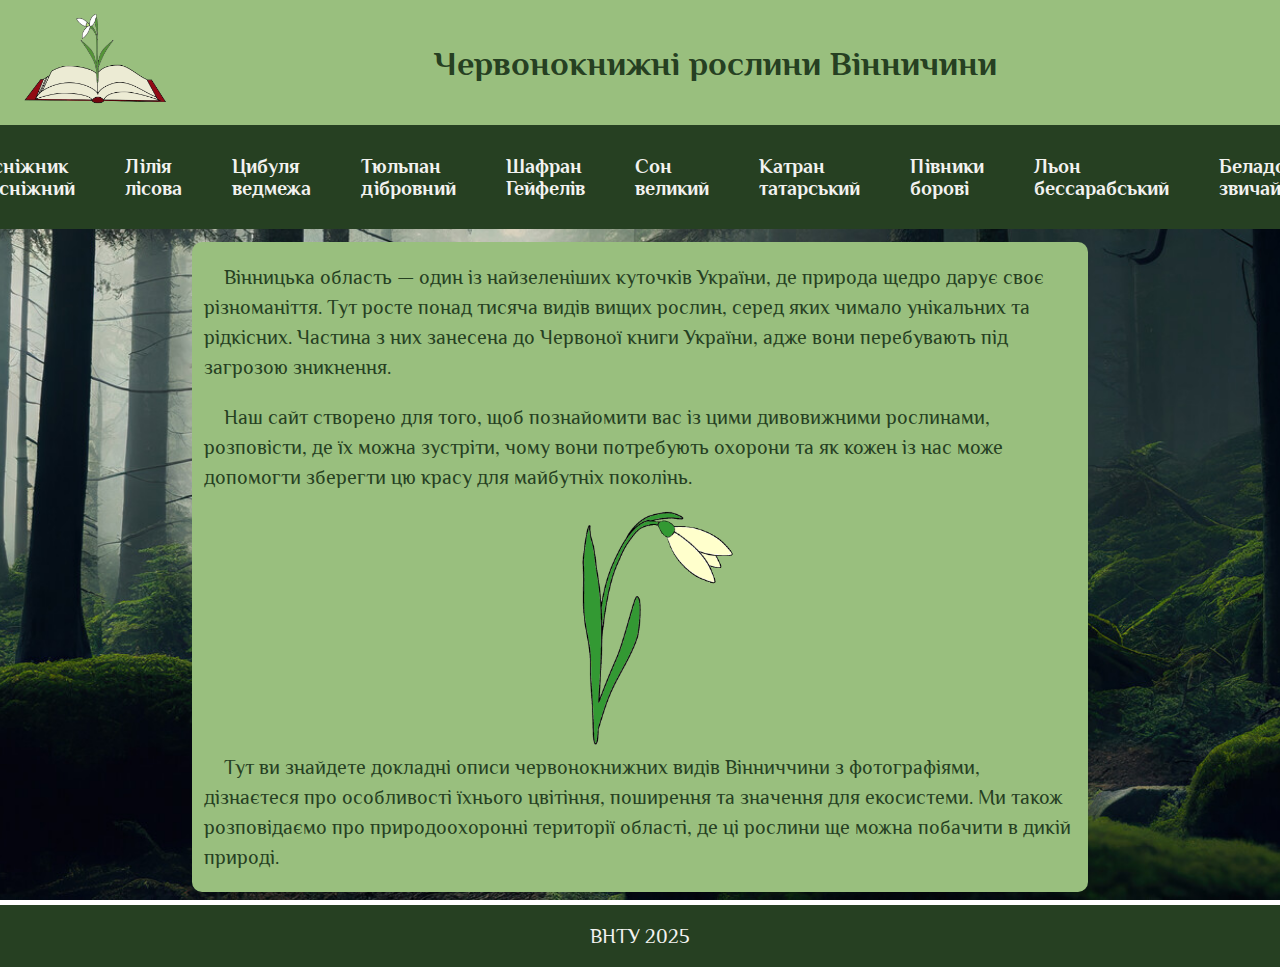
<file: index.html>
<!DOCTYPE html>
<html>
    <head>
        <title>Червонокнижні рослини Вінничини</title>
        <link rel="stylesheet" href="style.css">
        <link rel="icon" type="image/png" href="лого.png">
        <meta name="viewport" content="width=device-width, initial-scale=1">
        <link rel="preconnect" href="https://fonts.googleapis.com">
<link rel="preconnect" href="https://fonts.gstatic.com" crossorigin>
<link href="https://fonts.googleapis.com/css2?family=Philosopher:ital,wght@0,400;0,700;1,400;1,700&display=swap" rel="stylesheet">
    </head>
    <body>
        <header>
            <div class="up">
                <a href="index.html"><img src="лого.png" alt="logo"></a>
                <h1>Червонокнижні рослини Вінничини</h1>
            
            </div>
            <nav>
            <ul>
        <li><a href="galanthus.html">Підсніжник білосніжний</a></li>
        <li><a href="lily.html">Лілія лісова</a></li>
        <li><a href="allium.html">Цибуля ведмежа</a></li>
        <li><a href="tulip.html">Тюльпан дібровний</a></li>
        <li><a href="crocus.html">Шафран Гейфелів</a></li>
        <li><a href="pulsatilla.html">Сон великий</a></li>
        <li><a href="katran.html" >Катран татарський</a></li>
        <li><a href="iris.html">Півники борові</a></li>
        <li><a href="linum.html">Льон бессарабський</a></li>
        <li><a href="belladonna.html">Беладонна звичайна</a></li>
            </ul>
            </nav>
        </header>
        <main>
            <div class="text">
            <p>Вінницька область — один із найзеленіших куточків України, де природа щедро дарує своє різноманіття. Тут росте понад тисяча видів вищих рослин, серед яких чимало унікальних та рідкісних. Частина з них занесена до Червоної книги України, адже вони перебувають під загрозою зникнення.</p>
            <p>Наш сайт створено для того, щоб познайомити вас із цими дивовижними рослинами, розповісти, де їх можна зустріти, чому вони потребують охорони та як кожен із нас може допомогти зберегти цю красу для майбутніх поколінь.</p>
        </div>
        <div class="animation">
            <img src="анімація.gif" alt="Анімація підсніжника" width="300">
        </div>
        <div class="text">
            <p>Тут ви знайдете докладні описи червонокнижних видів Вінниччини з фотографіями, дізнаєтеся про особливості їхнього цвітіння, поширення та значення для екосистеми. Ми також розповідаємо про природоохоронні території області, де ці рослини ще можна побачити в дикій природі.</p>
        </div>
        </main>
        <footer>ВНТУ 2025</footer>
    </body>
</html>
</file>
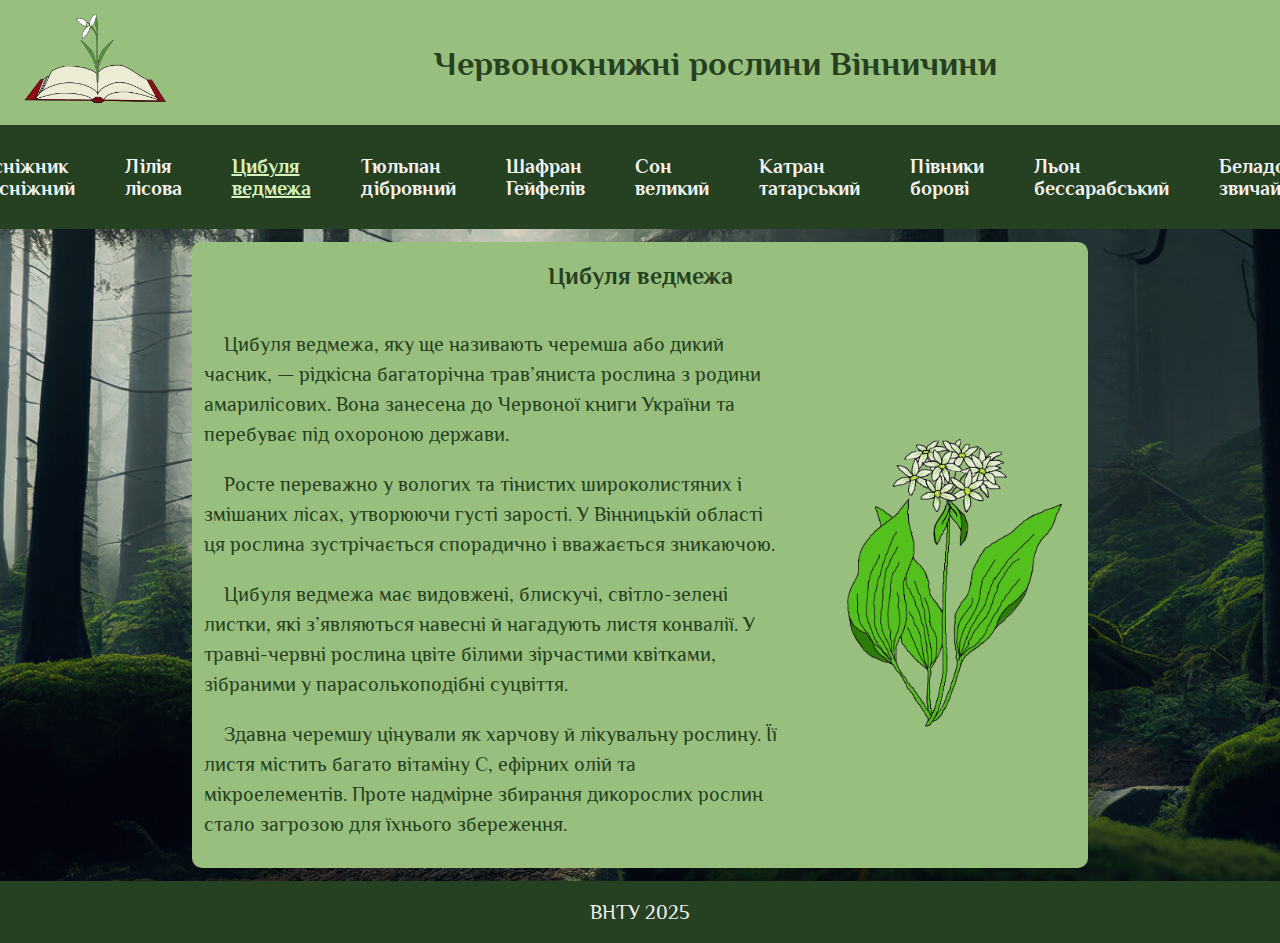
<file: allium.html>
<!DOCTYPE html>
<html>
    <head>
        <title>Червонокнижні рослини Вінничини</title>
        <link rel="stylesheet" href="style.css">
        <link rel="icon" type="image/png" href="лого.png">
        <meta name="viewport" content="width=device-width, initial-scale=1">
        <link rel="preconnect" href="https://fonts.googleapis.com">
<link rel="preconnect" href="https://fonts.gstatic.com" crossorigin>
<link href="https://fonts.googleapis.com/css2?family=Philosopher:ital,wght@0,400;0,700;1,400;1,700&display=swap" rel="stylesheet">
    </head>
    <body>
        <header>
            <div class="up">
                <a href="index.html"><img src="лого.png" alt="logo"></a>
            <h1>Червонокнижні рослини Вінничини</h1>
            </div>
            <nav>
            <ul>
        <li><a href="galanthus.html">Підсніжник білосніжний</a></li>
        <li><a href="lily.html">Лілія лісова</a></li>
        <li><a href="allium.html" class="active">Цибуля ведмежа</a></li>
        <li><a href="tulip.html">Тюльпан дібровний</a></li>
        <li><a href="crocus.html">Шафран Гейфелів</a></li>
        <li><a href="pulsatilla.html">Сон великий</a></li>
        <li><a href="katran.html" >Катран татарський</a></li>
        <li><a href="iris.html">Півники борові</a></li>
        <li><a href="linum.html">Льон бессарабський</a></li>
        <li><a href="belladonna.html">Беладонна звичайна</a></li>
            </ul>
            </nav>
        </header>
        <main>
<h2>Цибуля ведмежа</h2>
        <div class="main">
        <div class="text">
            <p>Цибуля ведмежа, яку ще називають черемша або дикий часник, — рідкісна багаторічна трав’яниста рослина з родини амарилісових. Вона занесена до Червоної книги України та перебуває під охороною держави.</p>
            <p>Росте переважно у вологих та тінистих широколистяних і змішаних лісах, утворюючи густі зарості. У Вінницькій області ця рослина зустрічається спорадично і вважається зникаючою.</p>
            <p>Цибуля ведмежа має видовжені, блискучі, світло-зелені листки, які з’являються навесні й нагадують листя конвалії. У травні-червні рослина цвіте білими зірчастими квітками, зібраними у парасолькоподібні суцвіття.</p>
            <p>Здавна черемшу цінували як харчову й лікувальну рослину. Її листя містить багато вітаміну С, ефірних олій та мікроелементів. Проте надмірне збирання дикорослих рослин стало загрозою для їхнього збереження.</p>
        </div>
        <div class="image">
            <img src="цибуля ведмежа.png" alt="Цибуля ведмежа">
        </div>
        </div>
        </main>
        <footer>ВНТУ 2025</footer>
    </body>
</html>
</file>
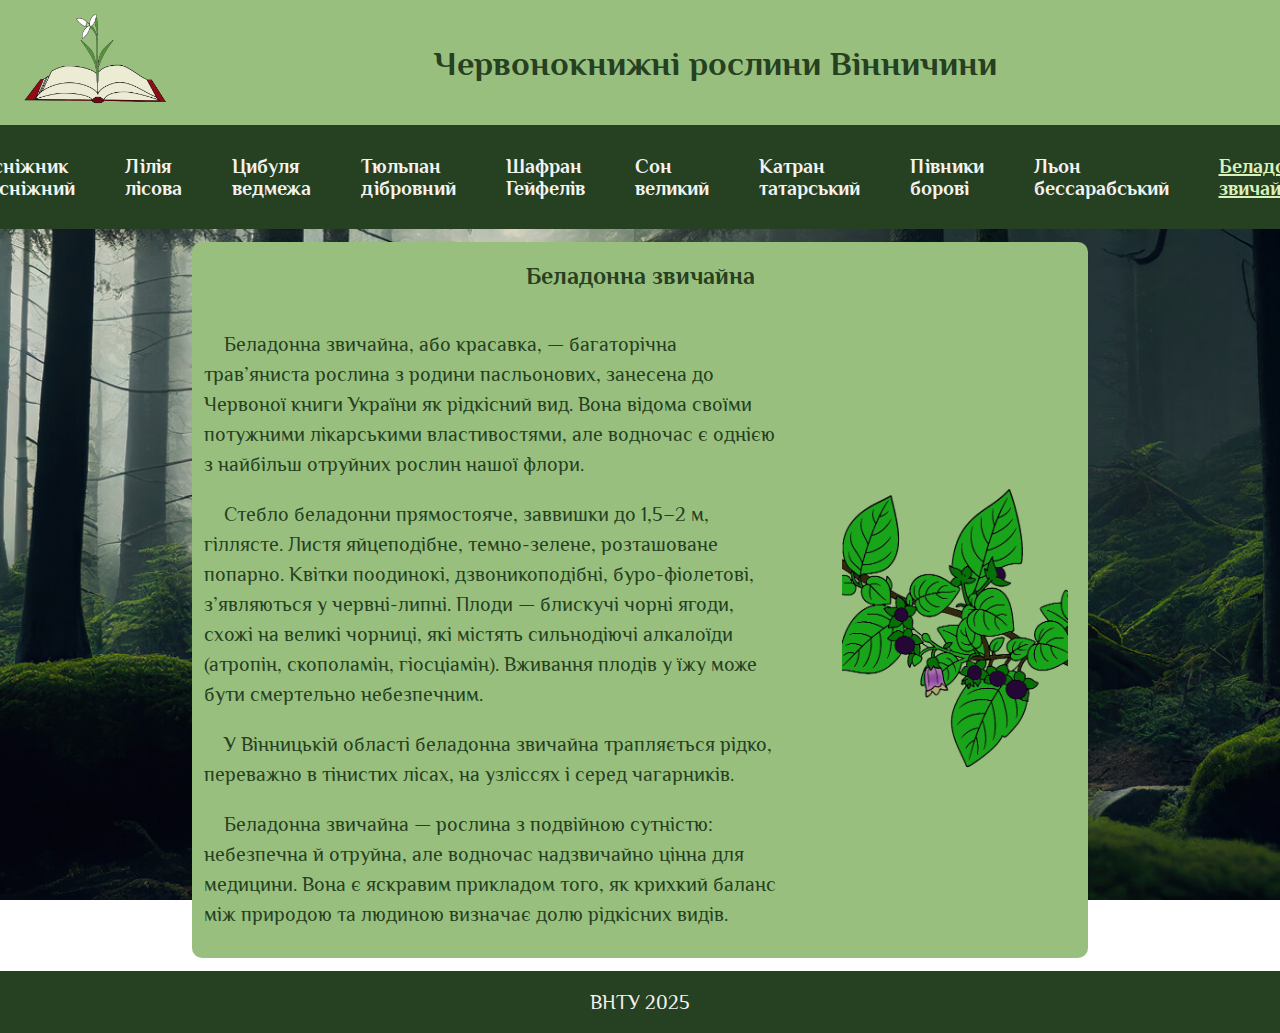
<file: belladonna.html>
<!DOCTYPE html>
<html>
    <head>
        <title>Червонокнижні рослини Вінничини</title>
        <link rel="stylesheet" href="style.css">
        <link rel="icon" type="image/png" href="лого.png">
        <meta name="viewport" content="width=device-width, initial-scale=1">
        <link rel="preconnect" href="https://fonts.googleapis.com">
<link rel="preconnect" href="https://fonts.gstatic.com" crossorigin>
<link href="https://fonts.googleapis.com/css2?family=Philosopher:ital,wght@0,400;0,700;1,400;1,700&display=swap" rel="stylesheet">
    </head>
    <body>
        <header>
            <div class="up">
                <a href="index.html"><img src="лого.png" alt="logo"></a>
            <h1>Червонокнижні рослини Вінничини</h1>
            </div>
            <nav>
            <ul>
        <li><a href="galanthus.html">Підсніжник білосніжний</a></li>
        <li><a href="lily.html">Лілія лісова</a></li>
        <li><a href="allium.html">Цибуля ведмежа</a></li>
        <li><a href="tulip.html">Тюльпан дібровний</a></li>
        <li><a href="crocus.html">Шафран Гейфелів</a></li>
        <li><a href="pulsatilla.html">Сон великий</a></li>
        <li><a href="katran.html" >Катран татарський</a></li>
        <li><a href="iris.html">Півники борові</a></li>
        <li><a href="linum.html">Льон бессарабський</a></li>
        <li><a href="belladonna.html" class="active">Беладонна звичайна</a></li>
            </ul>
            </nav>
        </header>
        <main>
<h2>Беладонна звичайна</h2>
        <div class="main">
        <div class="text">
            <p>Беладонна звичайна, або красавка, — багаторічна трав’яниста рослина з родини пасльонових, занесена до Червоної книги України як рідкісний вид. Вона відома своїми потужними лікарськими властивостями, але водночас є однією з найбільш отруйних рослин нашої флори.</p>
            <p>Стебло беладонни прямостояче, заввишки до 1,5–2 м, гіллясте. Листя яйцеподібне, темно-зелене, розташоване попарно. Квітки поодинокі, дзвоникоподібні, буро-фіолетові, з’являються у червні-липні. Плоди — блискучі чорні ягоди, схожі на великі чорниці, які містять сильнодіючі алкалоїди (атропін, скополамін, гіосціамін). Вживання плодів у їжу може бути смертельно небезпечним.</p>
            <p>У Вінницькій області беладонна звичайна трапляється рідко, переважно в тінистих лісах, на узліссях і серед чагарників.</p>
            <p>Беладонна звичайна — рослина з подвійною сутністю: небезпечна й отруйна, але водночас надзвичайно цінна для медицини. Вона є яскравим прикладом того, як крихкий баланс між природою та людиною визначає долю рідкісних видів.</p>
        </div>
        <div class="image">
            <img src="беладонна звичайна.png" alt="Беладонна звичайна">
        </div>
        </div>
        </main>
        <footer>ВНТУ 2025</footer>
    </body>
</html>
</file>
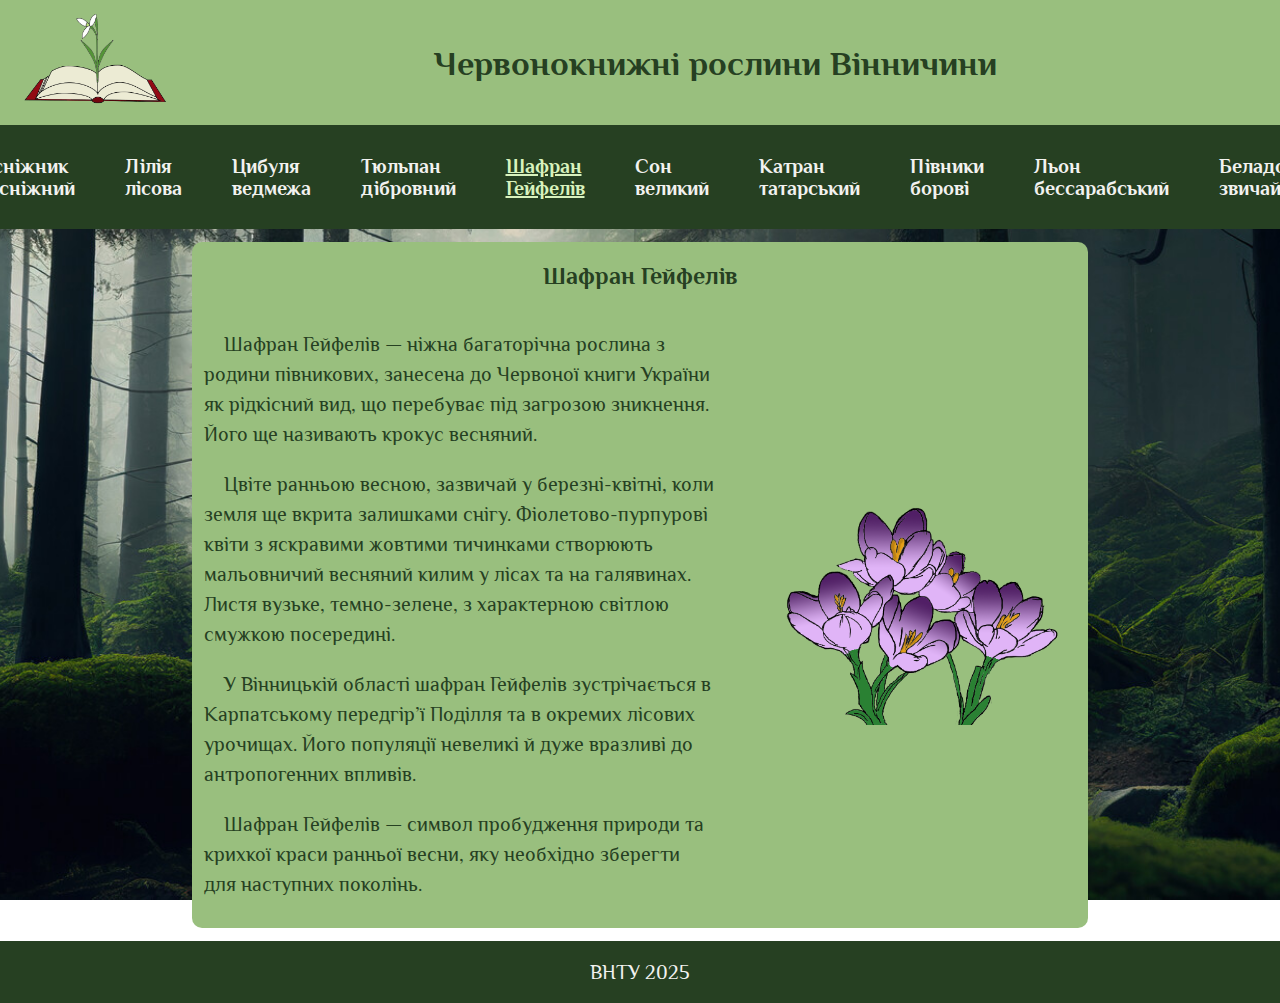
<file: crocus.html>
<!DOCTYPE html>
<html>
    <head>
        <title>Червонокнижні рослини Вінничини</title>
        <link rel="stylesheet" href="style.css">
        <link rel="icon" type="image/png" href="лого.png">
        <meta name="viewport" content="width=device-width, initial-scale=1">
        <link rel="preconnect" href="https://fonts.googleapis.com">
<link rel="preconnect" href="https://fonts.gstatic.com" crossorigin>
<link href="https://fonts.googleapis.com/css2?family=Philosopher:ital,wght@0,400;0,700;1,400;1,700&display=swap" rel="stylesheet">

    </head>
    <body>
        <header>
            <div class="up">
                <a href="index.html"><img src="лого.png" alt="logo"></a>
            <h1>Червонокнижні рослини Вінничини</h1>
            </div>
            <nav>
            <ul>
        <li><a href="galanthus.html">Підсніжник білосніжний</a></li>
        <li><a href="lily.html">Лілія лісова</a></li>
        <li><a href="allium.html">Цибуля ведмежа</a></li>
        <li><a href="tulip.html">Тюльпан дібровний</a></li>
        <li><a href="crocus.html" class="active">Шафран Гейфелів</a></li>
        <li><a href="pulsatilla.html">Сон великий</a></li>
        <li><a href="katran.html" >Катран татарський</a></li>
        <li><a href="iris.html">Півники борові</a></li>
        <li><a href="linum.html">Льон бессарабський</a></li>
        <li><a href="belladonna.html">Беладонна звичайна</a></li>
            </ul>
            </nav>
        </header>
        <main>
<h2>Шафран Гейфелів</h2>
        <div class="main">
        <div class="text">
            <p>Шафран Гейфелів — ніжна багаторічна рослина з родини півникових, занесена до Червоної книги України як рідкісний вид, що перебуває під загрозою зникнення. Його ще називають крокус весняний.</p>
            <p>Цвіте ранньою весною, зазвичай у березні-квітні, коли земля ще вкрита залишками снігу. Фіолетово-пурпурові квіти з яскравими жовтими тичинками створюють мальовничий весняний килим у лісах та на галявинах. Листя вузьке, темно-зелене, з характерною світлою смужкою посередині.</p>
            <p>У Вінницькій області шафран Гейфелів зустрічається в Карпатському передгір’ї Поділля та в окремих лісових урочищах. Його популяції невеликі й дуже вразливі до антропогенних впливів.</p>
            <p>Шафран Гейфелів — символ пробудження природи та крихкої краси ранньої весни, яку необхідно зберегти для наступних поколінь.</p>
        </div>
        <div class="image">
            <img src="шафран гейфелів.png" alt="Шафран Гейфелів">
        </div>
        </div>
        </main>
        <footer>ВНТУ 2025</footer>
    </body>
</html>
</file>
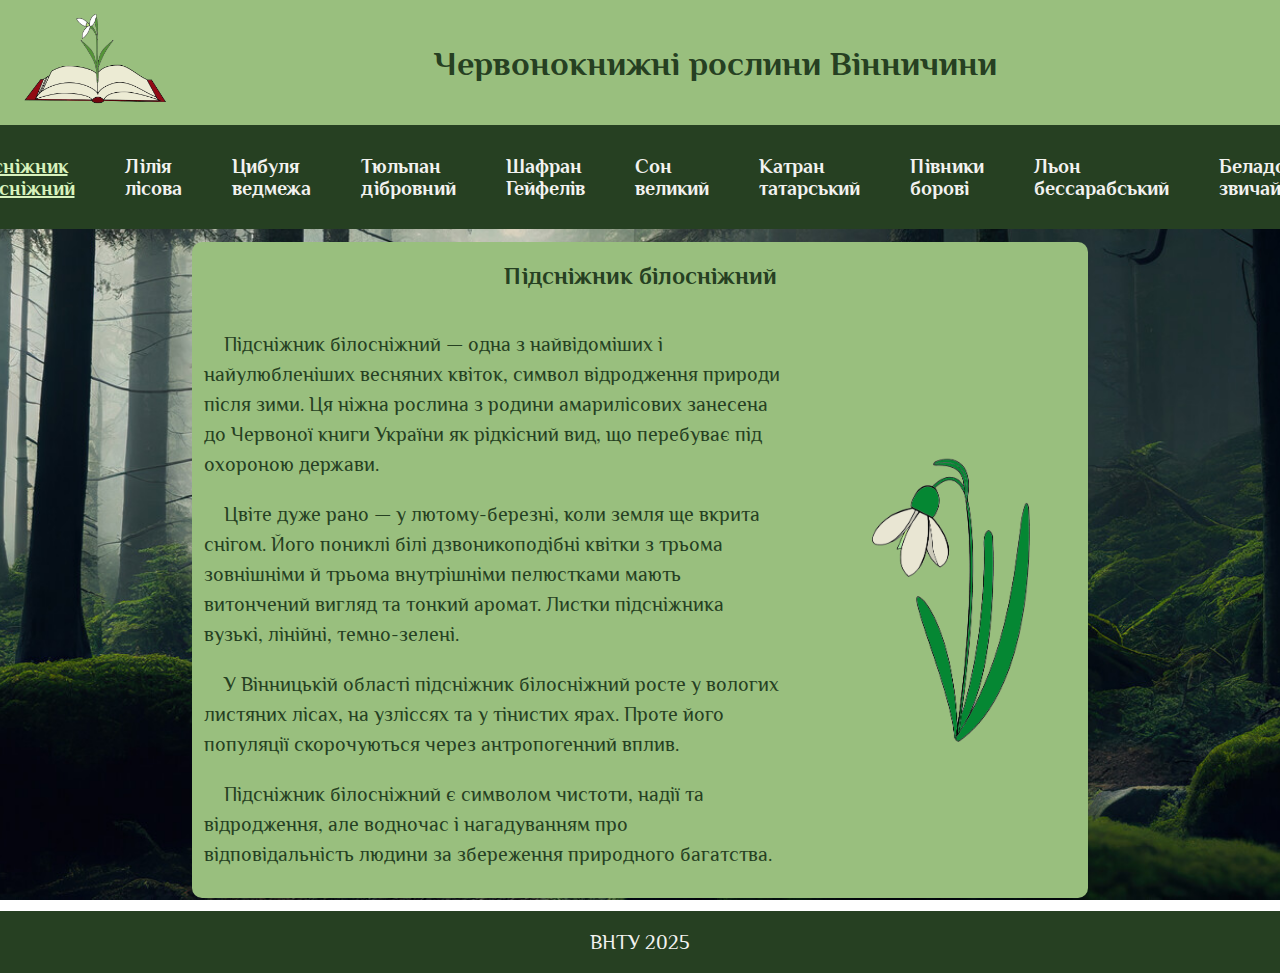
<file: galanthus.html>
<!DOCTYPE html>
<html>
    <head>
        <title>Червонокнижні рослини Вінничини</title>
        <link rel="stylesheet" href="style.css">
        <link rel="icon" type="image/png" href="лого.png">
        <meta name="viewport" content="width=device-width, initial-scale=1">
        <link rel="preconnect" href="https://fonts.googleapis.com">
<link rel="preconnect" href="https://fonts.gstatic.com" crossorigin>
<link href="https://fonts.googleapis.com/css2?family=Philosopher:ital,wght@0,400;0,700;1,400;1,700&display=swap" rel="stylesheet">
    </head>
    <body>
        <header>
            <div class="up">
                <a href="index.html"><img src="лого.png" alt="logo"></a>
            <h1>Червонокнижні рослини Вінничини</h1>
            </div>
            <nav>
            <ul>
        <li><a href="galanthus.html" class="active">Підсніжник білосніжний</a></li>
        <li><a href="lily.html">Лілія лісова</a></li>
        <li><a href="allium.html">Цибуля ведмежа</a></li>
        <li><a href="tulip.html">Тюльпан дібровний</a></li>
        <li><a href="crocus.html">Шафран Гейфелів</a></li>
        <li><a href="pulsatilla.html">Сон великий</a></li>
        <li><a href="katran.html" >Катран татарський</a></li>
        <li><a href="iris.html">Півники борові</a></li>
        <li><a href="linum.html">Льон бессарабський</a></li>
        <li><a href="belladonna.html">Беладонна звичайна</a></li>
            </ul>
            </nav>
        </header>
        <main>
<h2>Підсніжник білосніжний</h2>
        <div class="main">
        <div class="text">
            <p>Підсніжник білосніжний — одна з найвідоміших і найулюбленіших весняних квіток, символ відродження природи після зими. Ця ніжна рослина з родини амарилісових занесена до Червоної книги України як рідкісний вид, що перебуває під охороною держави.</p>
            <p>Цвіте дуже рано — у лютому-березні, коли земля ще вкрита снігом. Його пониклі білі дзвоникоподібні квітки з трьома зовнішніми й трьома внутрішніми пелюстками мають витончений вигляд та тонкий аромат. Листки підсніжника вузькі, лінійні, темно-зелені.</p>
            <p>У Вінницькій області підсніжник білосніжний росте у вологих листяних лісах, на узліссях та у тінистих ярах. Проте його популяції скорочуються через антропогенний вплив.</p>
            <p>Підсніжник білосніжний є символом чистоти, надії та відродження, але водночас і нагадуванням про відповідальність людини за збереження природного багатства.</p>
        </div>
        <div class="image">
            <img src="підсніжник.png" alt="Підсніжник білосніжний">
        </div>
        </div>
        </main>
        <footer>ВНТУ 2025</footer>
    </body>
</html>
</file>
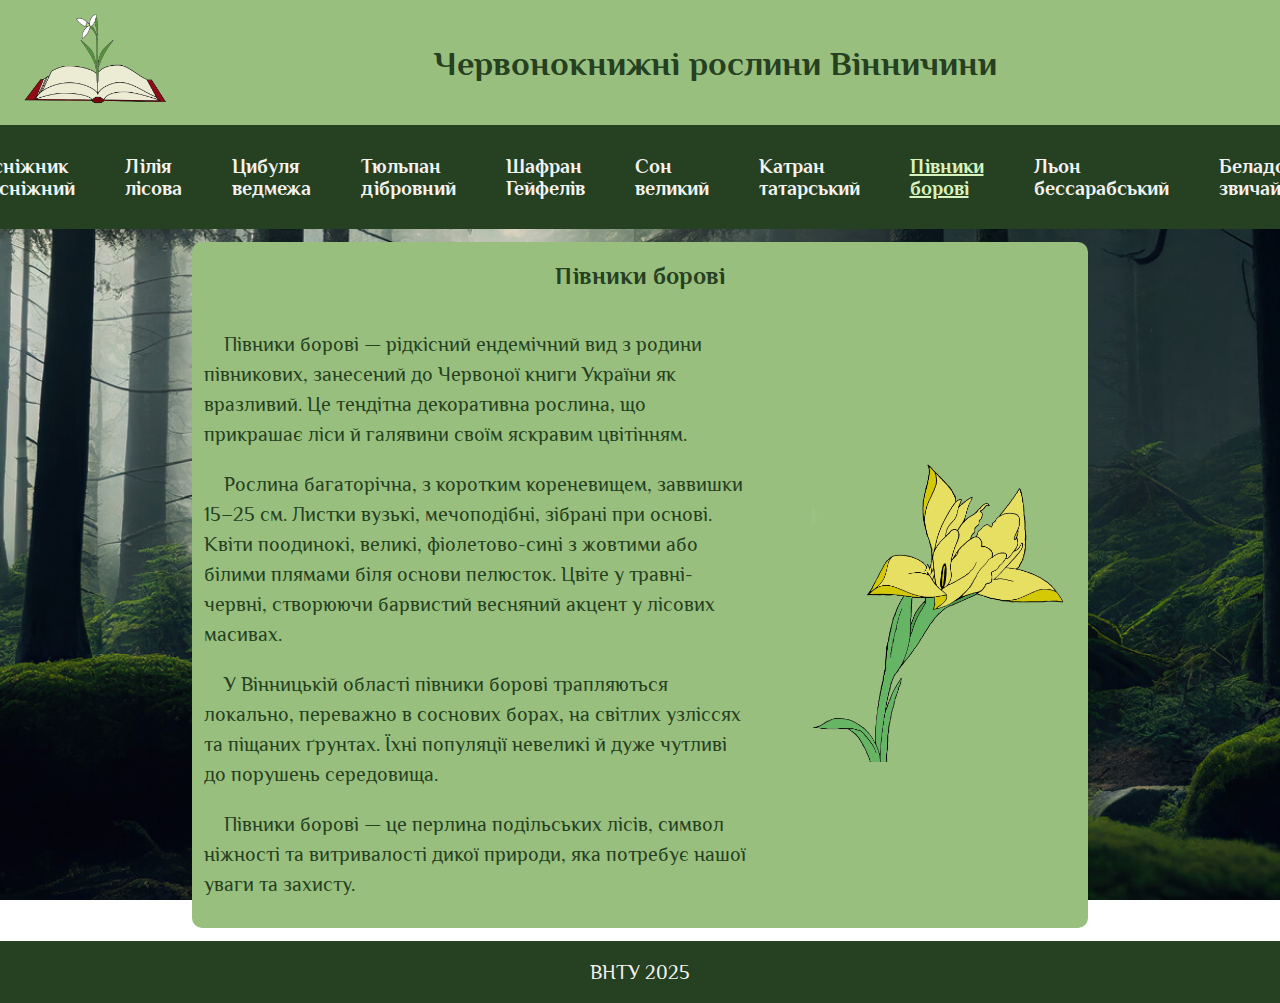
<file: iris.html>
<!DOCTYPE html>
<html>
    <head>
        <title>Червонокнижні рослини Вінничини</title>
        <link rel="stylesheet" href="style.css">
        <link rel="icon" type="image/png" href="лого.png">
        <meta name="viewport" content="width=device-width, initial-scale=1">
        <link rel="preconnect" href="https://fonts.googleapis.com">
<link rel="preconnect" href="https://fonts.gstatic.com" crossorigin>
<link href="https://fonts.googleapis.com/css2?family=Philosopher:ital,wght@0,400;0,700;1,400;1,700&display=swap" rel="stylesheet">
    </head>
    <body>
        <header>
            <div class="up">
                <a href="index.html"><img src="лого.png" alt="logo"></a>
            <h1>Червонокнижні рослини Вінничини</h1>
            </div>
            <nav>
            <ul>
        <li><a href="galanthus.html">Підсніжник білосніжний</a></li>
        <li><a href="lily.html">Лілія лісова</a></li>
        <li><a href="allium.html">Цибуля ведмежа</a></li>
        <li><a href="tulip.html">Тюльпан дібровний</a></li>
        <li><a href="crocus.html">Шафран Гейфелів</a></li>
        <li><a href="pulsatilla.html">Сон великий</a></li>
        <li><a href="katran.html" >Катран татарський</a></li>
        <li><a href="iris.html" class="active">Півники борові</a></li>
        <li><a href="linum.html">Льон бессарабський</a></li>
        <li><a href="belladonna.html">Беладонна звичайна</a></li>
            </ul>
            </nav>
        </header>
        <main>
<h2>Півники борові</h2>
        <div class="main">
        <div class="text">
            <p>Півники борові — рідкісний ендемічний вид з родини півникових, занесений до Червоної книги України як вразливий. Це тендітна декоративна рослина, що прикрашає ліси й галявини своїм яскравим цвітінням.</p>
            <p>Рослина багаторічна, з коротким кореневищем, заввишки 15–25 см. Листки вузькі, мечоподібні, зібрані при основі. Квіти поодинокі, великі, фіолетово-сині з жовтими або білими плямами біля основи пелюсток. Цвіте у травні-червні, створюючи барвистий весняний акцент у лісових масивах.</p>
            <p>У Вінницькій області півники борові трапляються локально, переважно в соснових борах, на світлих узліссях та піщаних ґрунтах. Їхні популяції невеликі й дуже чутливі до порушень середовища.</p>
            <p>Півники борові — це перлина подільських лісів, символ ніжності та витривалості дикої природи, яка потребує нашої уваги та захисту.</p>
        </div>
        <div class="image">
            <img src="Півники борові.png" alt="Півники борові">
        </div>
        </div>
        </main>
        <footer>ВНТУ 2025</footer>
    </body>
</html>
</file>
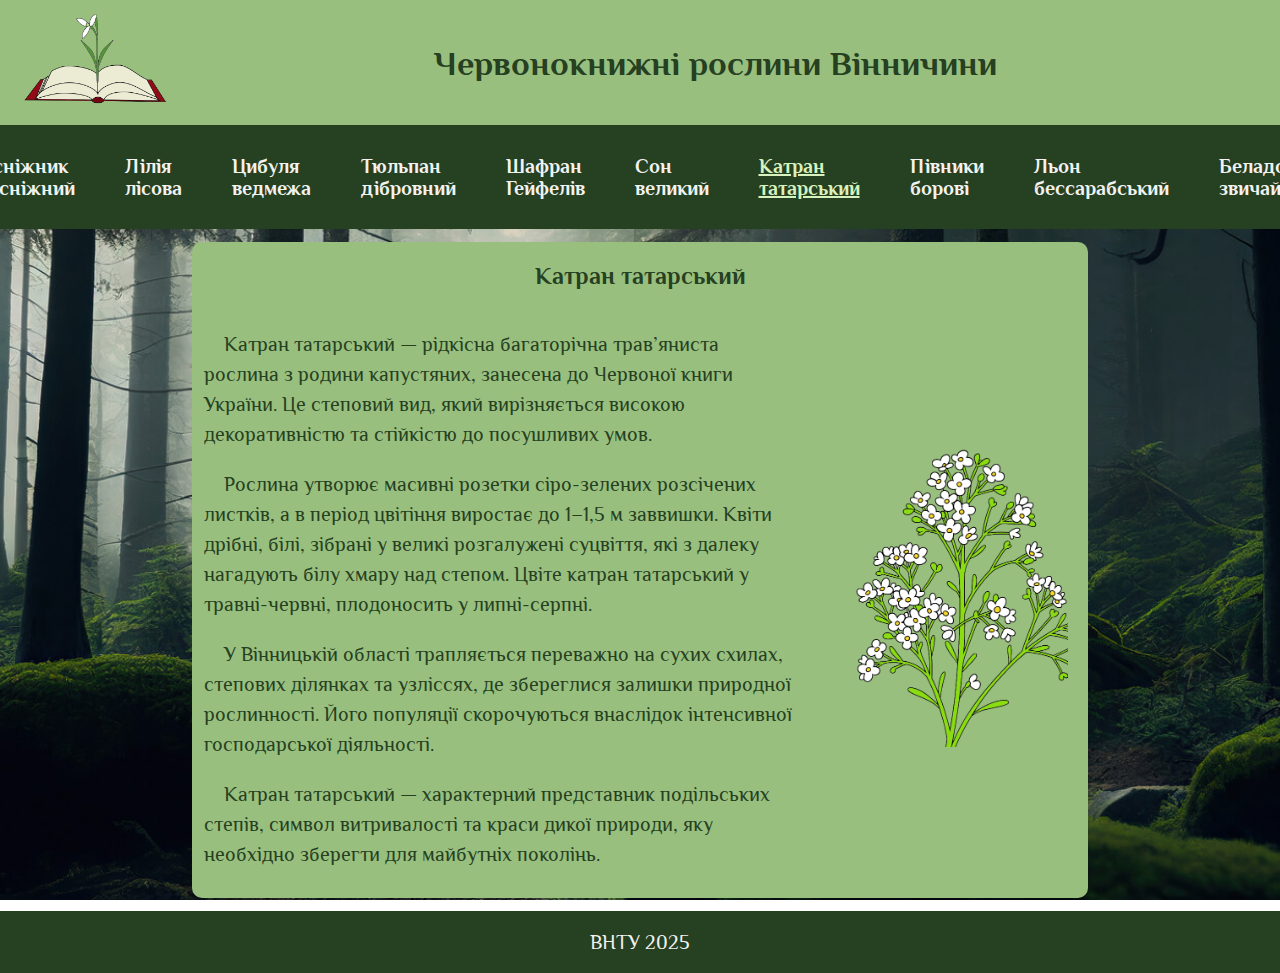
<file: katran.html>
<!DOCTYPE html>
<html>
    <head>
        <title>Червонокнижні рослини Вінничини</title>
        <link rel="stylesheet" href="style.css">
        <link rel="icon" type="image/png" href="лого.png">
        <meta name="viewport" content="width=device-width, initial-scale=1">
        <link rel="preconnect" href="https://fonts.googleapis.com">
<link rel="preconnect" href="https://fonts.gstatic.com" crossorigin>
<link href="https://fonts.googleapis.com/css2?family=Philosopher:ital,wght@0,400;0,700;1,400;1,700&display=swap" rel="stylesheet">
    </head>
    <body>
        <header>
            <div class="up">
                <a href="index.html"><img src="лого.png" alt="logo"></a>
            <h1>Червонокнижні рослини Вінничини</h1>
            </div>
            <nav>
            <ul>
        <li><a href="galanthus.html">Підсніжник білосніжний</a></li>
        <li><a href="lily.html">Лілія лісова</a></li>
        <li><a href="allium.html">Цибуля ведмежа</a></li>
        <li><a href="tulip.html">Тюльпан дібровний</a></li>
        <li><a href="crocus.html">Шафран Гейфелів</a></li>
        <li><a href="pulsatilla.html">Сон великий</a></li>
        <li><a href="katran.html" class="active">Катран татарський</a></li>
        <li><a href="iris.html">Півники борові</a></li>
        <li><a href="linum.html">Льон бессарабський</a></li>
        <li><a href="belladonna.html">Беладонна звичайна</a></li>
            </ul>
            </nav>
        </header>
        <main>
<h2>Катран татарський</h2>
        <div class="main">
        <div class="text">
            <p>Катран татарський — рідкісна багаторічна трав’яниста рослина з родини капустяних, занесена до Червоної книги України. Це степовий вид, який вирізняється високою декоративністю та стійкістю до посушливих умов.</p>
            <p>Рослина утворює масивні розетки сіро-зелених розсічених листків, а в період цвітіння виростає до 1–1,5 м заввишки. Квіти дрібні, білі, зібрані у великі розгалужені суцвіття, які з далеку нагадують білу хмару над степом. Цвіте катран татарський у травні-червні, плодоносить у липні-серпні.</p>
            <p>У Вінницькій області трапляється переважно на сухих схилах, степових ділянках та узліссях, де збереглися залишки природної рослинності. Його популяції скорочуються внаслідок інтенсивної господарської діяльності.</p>
            <p>Катран татарський — характерний представник подільських степів, символ витривалості та краси дикої природи, яку необхідно зберегти для майбутніх поколінь.</p>
        </div>
        <div class="image">
            <img src="катран татарський.png" alt="Катран татарський">
        </div>
        </div>
        </main>
        <footer>ВНТУ 2025</footer>
    </body>
</html>
</file>
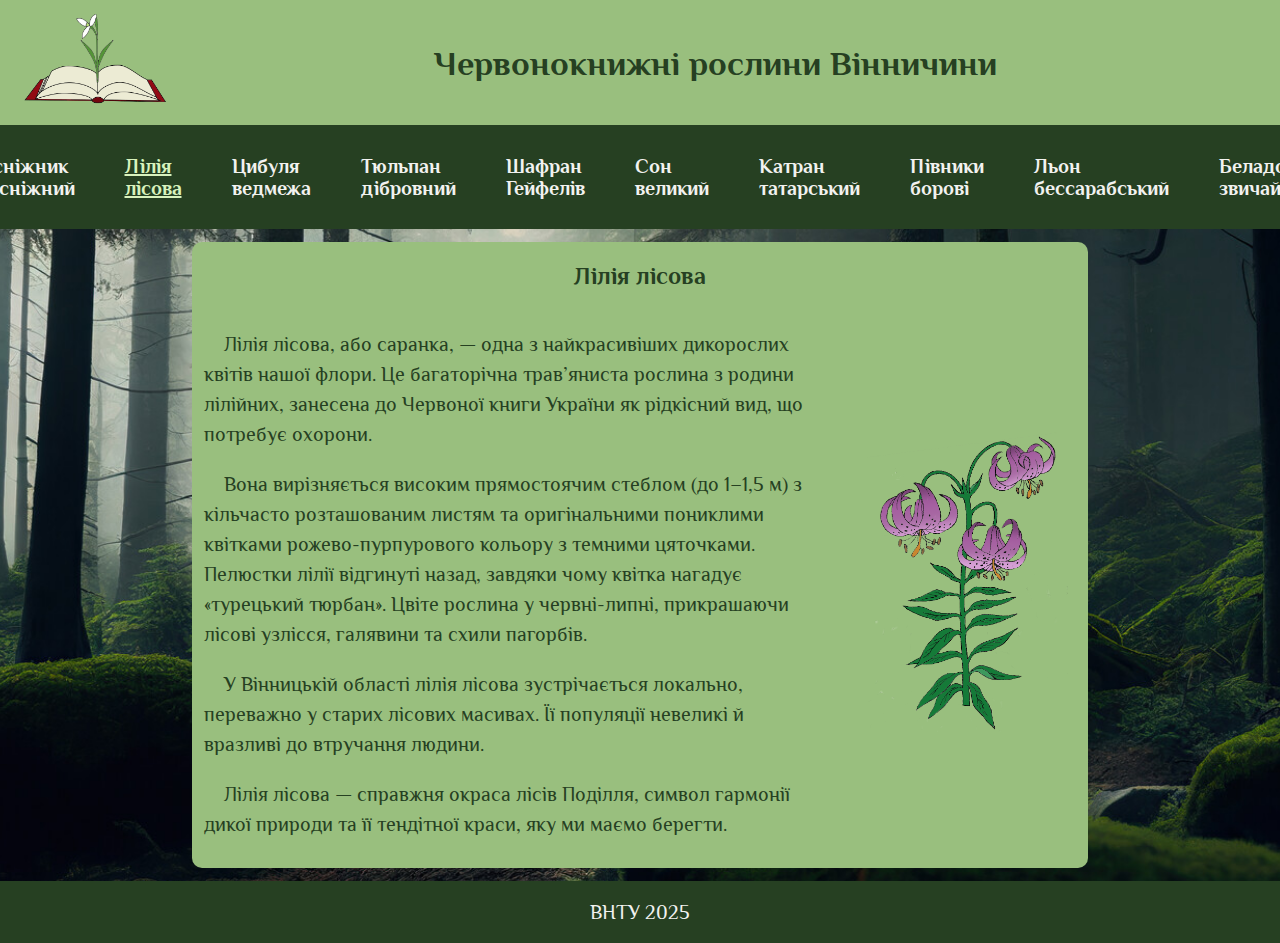
<file: lily.html>
<!DOCTYPE html>
<html>
    <head>
        <title>Червонокнижні рослини Вінничини</title>
        <link rel="stylesheet" href="style.css">
        <link rel="icon" type="image/png" href="лого.png">
        <meta name="viewport" content="width=device-width, initial-scale=1">
        <link rel="preconnect" href="https://fonts.googleapis.com">
<link rel="preconnect" href="https://fonts.gstatic.com" crossorigin>
<link href="https://fonts.googleapis.com/css2?family=Philosopher:ital,wght@0,400;0,700;1,400;1,700&display=swap" rel="stylesheet">
    </head>
    <body>
        <header>
            <div class="up">
                <a href="index.html"><img src="лого.png" alt="logo"></a>
            <h1>Червонокнижні рослини Вінничини</h1>
            </div>
            <nav>
            <ul>
        <li><a href="galanthus.html">Підсніжник білосніжний</a></li>
        <li><a href="lily.html" class="active">Лілія лісова</a></li>
        <li><a href="allium.html">Цибуля ведмежа</a></li>
        <li><a href="tulip.html">Тюльпан дібровний</a></li>
        <li><a href="crocus.html">Шафран Гейфелів</a></li>
        <li><a href="pulsatilla.html">Сон великий</a></li>
        <li><a href="katran.html" >Катран татарський</a></li>
        <li><a href="iris.html">Півники борові</a></li>
        <li><a href="linum.html">Льон бессарабський</a></li>
        <li><a href="belladonna.html">Беладонна звичайна</a></li>
            </ul>
            </nav>
        </header>
        <main>
<h2>Лілія лісова</h2>
        <div class="main">
        <div class="text">
            <p>Лілія лісова, або саранка, — одна з найкрасивіших дикорослих квітів нашої флори. Це багаторічна трав’яниста рослина з родини лілійних, занесена до Червоної книги України як рідкісний вид, що потребує охорони.</p>
            <p>Вона вирізняється високим прямостоячим стеблом (до 1–1,5 м) з кільчасто розташованим листям та оригінальними пониклими квітками рожево-пурпурового кольору з темними цяточками. Пелюстки лілії відгинуті назад, завдяки чому квітка нагадує «турецький тюрбан». Цвіте рослина у червні-липні, прикрашаючи лісові узлісся, галявини та схили пагорбів.</p>
            <p>У Вінницькій області лілія лісова зустрічається локально, переважно у старих лісових масивах. Її популяції невеликі й вразливі до втручання людини.</p>
            <p>Лілія лісова — справжня окраса лісів Поділля, символ гармонії дикої природи та її тендітної краси, яку ми маємо берегти.</p>
        </div>
        <div class="image">
            <img src="лілія лісова.png" alt="Лілія лісова">
        </div>
        </div>
        </main>
        <footer>ВНТУ 2025</footer>
    </body>
</html>
</file>
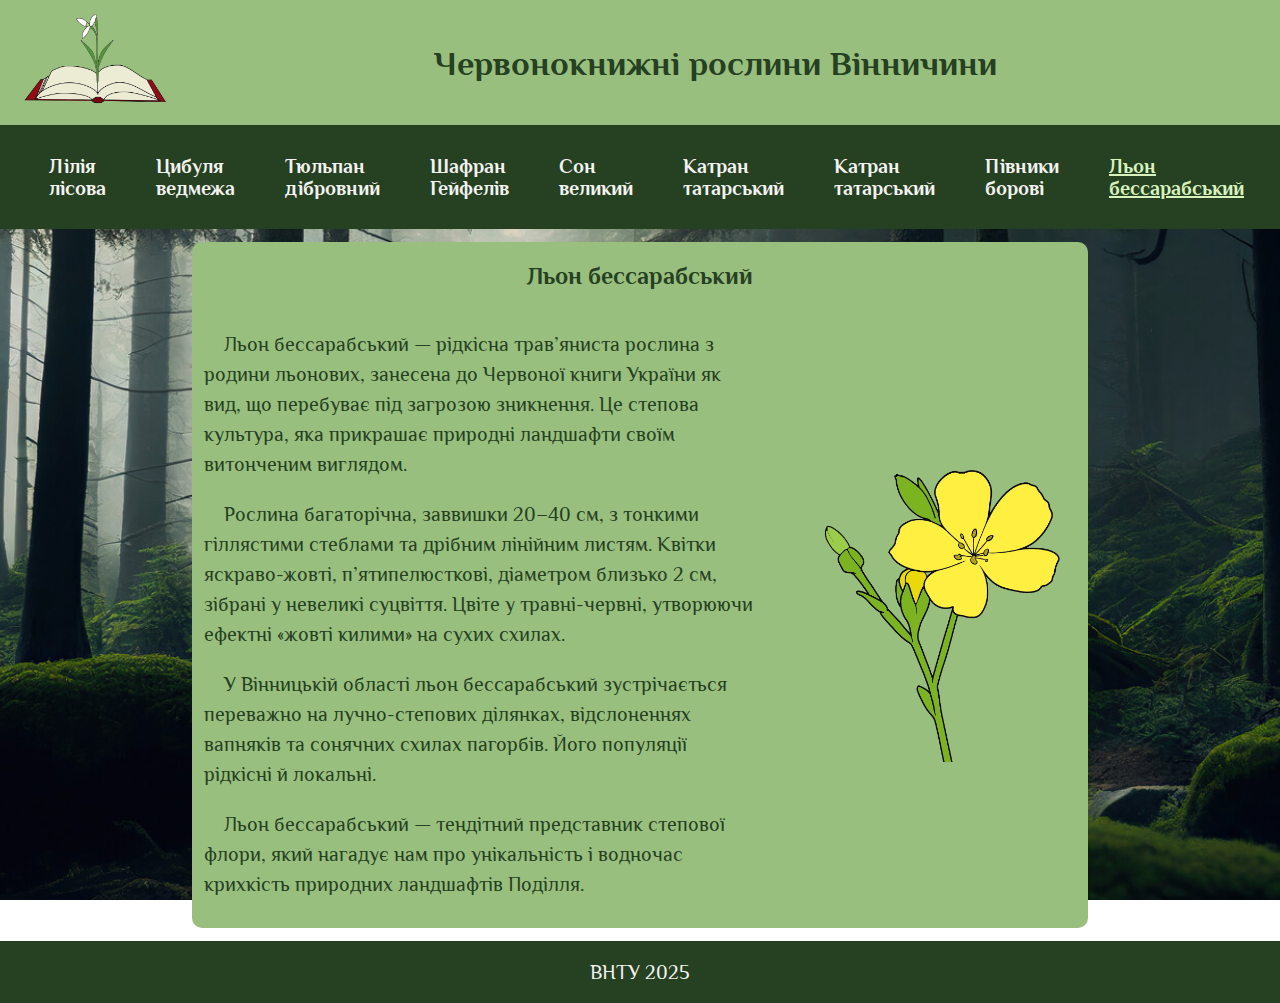
<file: linum.html>
<!DOCTYPE html>
<html>
    <head>
        <title>Червонокнижні рослини Вінничини</title>
        <link rel="stylesheet" href="style.css">
        <link rel="icon" type="image/png" href="лого.png">
        <meta name="viewport" content="width=device-width, initial-scale=1">
        <link rel="preconnect" href="https://fonts.googleapis.com">
<link rel="preconnect" href="https://fonts.gstatic.com" crossorigin>
<link href="https://fonts.googleapis.com/css2?family=Philosopher:ital,wght@0,400;0,700;1,400;1,700&display=swap" rel="stylesheet">
    </head>
    <body>
        <header>
            <div class="up">
                <a href="index.html"><img src="лого.png" alt="logo"></a>
            <h1>Червонокнижні рослини Вінничини</h1>
            </div>
            <nav>
            <ul>
        <li><a href="galanthus.html">Підсніжник білосніжний</a></li>
        <li><a href="lily.html">Лілія лісова</a></li>
        <li><a href="allium.html">Цибуля ведмежа</a></li>
        <li><a href="tulip.html">Тюльпан дібровний</a></li>
        <li><a href="crocus.html">Шафран Гейфелів</a></li>
        <li><a href="pulsatilla.html">Сон великий</a></li>
        <li><a href="katran.html" >Катран татарський</a></li>
        <li><a href="katran.html" >Катран татарський</a></li>
        <li><a href="iris.html">Півники борові</a></li>
        <li><a href="linum.html" class="active">Льон бессарабський</a></li>
        <li><a href="belladonna.html">Беладонна звичайна</a></li>
            </ul>
            </nav>
        </header>
        <main>
<h2>Льон бессарабський</h2>
        <div class="main">
        <div class="text">
            <p>Льон бессарабський — рідкісна трав’яниста рослина з родини льонових, занесена до Червоної книги України як вид, що перебуває під загрозою зникнення. Це степова культура, яка прикрашає природні ландшафти своїм витонченим виглядом.</p>
            <p>Рослина багаторічна, заввишки 20–40 см, з тонкими гіллястими стеблами та дрібним лінійним листям. Квітки яскраво-жовті, п’ятипелюсткові, діаметром близько 2 см, зібрані у невеликі суцвіття. Цвіте у травні-червні, утворюючи ефектні «жовті килими» на сухих схилах.</p>
            <p>У Вінницькій області льон бессарабський зустрічається переважно на лучно-степових ділянках, відслоненнях вапняків та сонячних схилах пагорбів. Його популяції рідкісні й локальні.</p>
            <p>Льон бессарабський — тендітний представник степової флори, який нагадує нам про унікальність і водночас крихкість природних ландшафтів Поділля.</p>
        </div>
        <div class="image">
            <img src="льон бессарабський.png" alt="Льон бессарабський">
        </div>
        </div>
        </main>
        <footer>ВНТУ 2025</footer>
    </body>
</html>
</file>
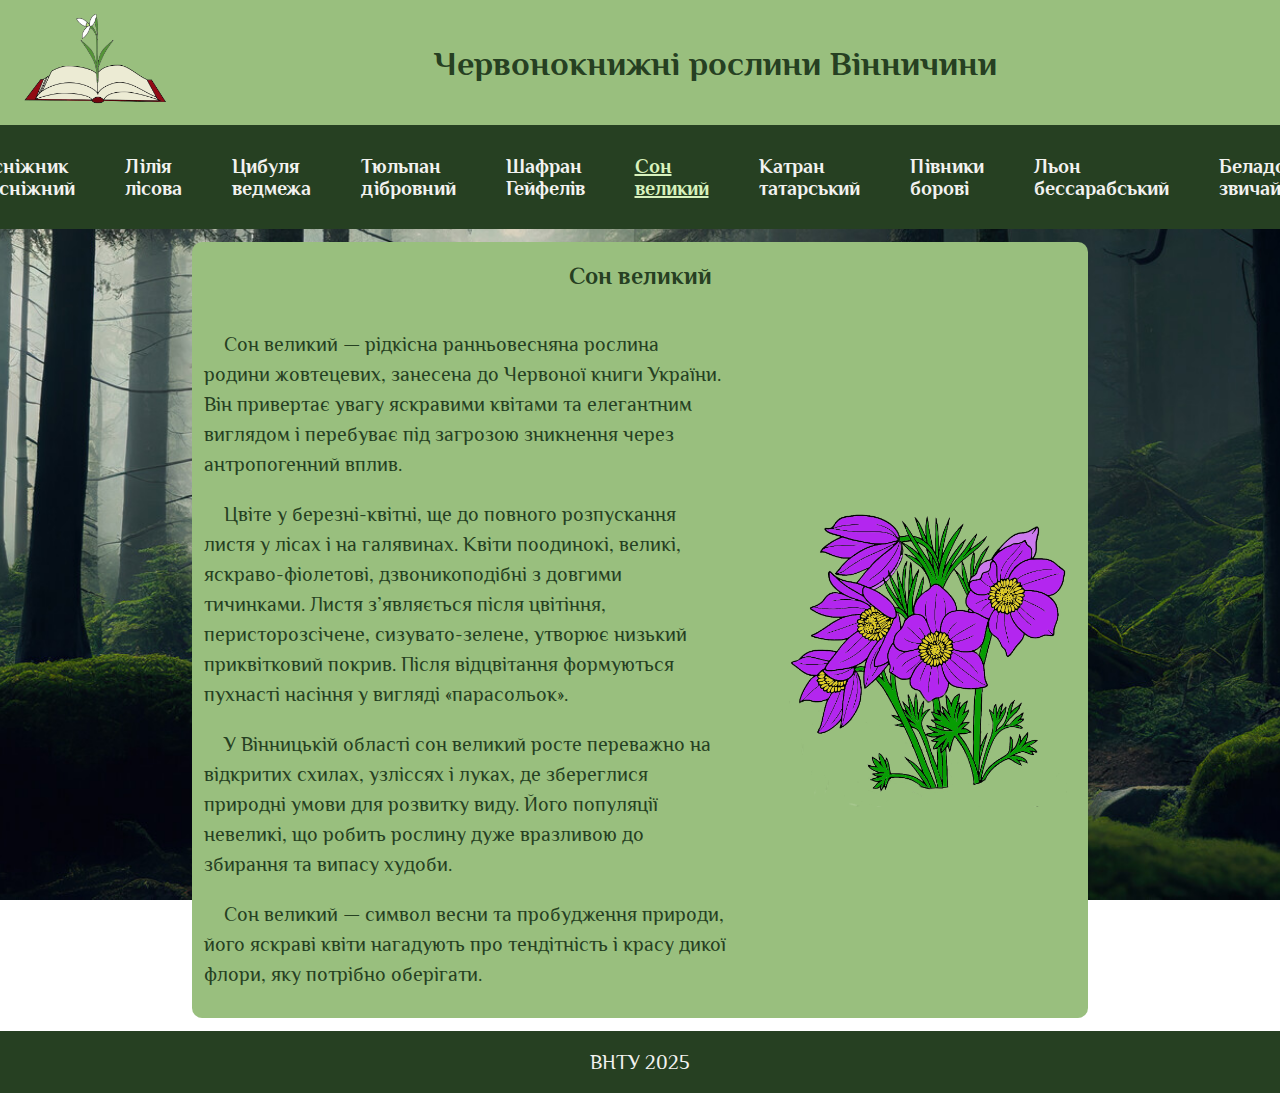
<file: pulsatilla.html>
<!DOCTYPE html>
<html>
    <head>
        <title>Червонокнижні рослини Вінничини</title>
        <link rel="stylesheet" href="style.css">
        <link rel="icon" type="image/png" href="лого.png">
        <meta name="viewport" content="width=device-width, initial-scale=1">
        <link rel="preconnect" href="https://fonts.googleapis.com">
<link rel="preconnect" href="https://fonts.gstatic.com" crossorigin>
<link href="https://fonts.googleapis.com/css2?family=Philosopher:ital,wght@0,400;0,700;1,400;1,700&display=swap" rel="stylesheet">
    </head>
    <body>
        <header>
            <div class="up">
                <a href="index.html"><img src="лого.png" alt="logo"></a>
            <h1>Червонокнижні рослини Вінничини</h1>
            </div>
            <nav>
            <ul>
        <li><a href="galanthus.html">Підсніжник білосніжний</a></li>
        <li><a href="lily.html">Лілія лісова</a></li>
        <li><a href="allium.html">Цибуля ведмежа</a></li>
        <li><a href="tulip.html">Тюльпан дібровний</a></li>
        <li><a href="crocus.html">Шафран Гейфелів</a></li>
        <li><a href="pulsatilla.html" class="active">Сон великий</a></li>
        <li><a href="katran.html" >Катран татарський</a></li>
        <li><a href="iris.html">Півники борові</a></li>
        <li><a href="linum.html">Льон бессарабський</a></li>
        <li><a href="belladonna.html">Беладонна звичайна</a></li>
            </ul>
            </nav>
        </header>
        <main>
<h2>Сон великий</h2>
        <div class="main">
        <div class="text">
            <p>Сон великий — рідкісна ранньовесняна рослина родини жовтецевих, занесена до Червоної книги України. Він привертає увагу яскравими квітами та елегантним виглядом і перебуває під загрозою зникнення через антропогенний вплив.</p>
            <p>Цвіте у березні-квітні, ще до повного розпускання листя у лісах і на галявинах. Квіти поодинокі, великі, яскраво-фіолетові, дзвоникоподібні з довгими тичинками. Листя з’являється після цвітіння, перисторозсічене, сизувато-зелене, утворює низький приквітковий покрив. Після відцвітання формуються пухнасті насіння у вигляді «парасольок».</p>
            <p>У Вінницькій області сон великий росте переважно на відкритих схилах, узліссях і луках, де збереглися природні умови для розвитку виду. Його популяції невеликі, що робить рослину дуже вразливою до збирання та випасу худоби.</p>
            <p>Сон великий — символ весни та пробудження природи, його яскраві квіти нагадують про тендітність і красу дикої флори, яку потрібно оберігати.</p>
        </div>
        <div class="image">
            <img src="сон великий.png" alt="Сон великий">
        </div>
        </div>
        </main>
        <footer>ВНТУ 2025</footer>
    </body>
</html>
</file>
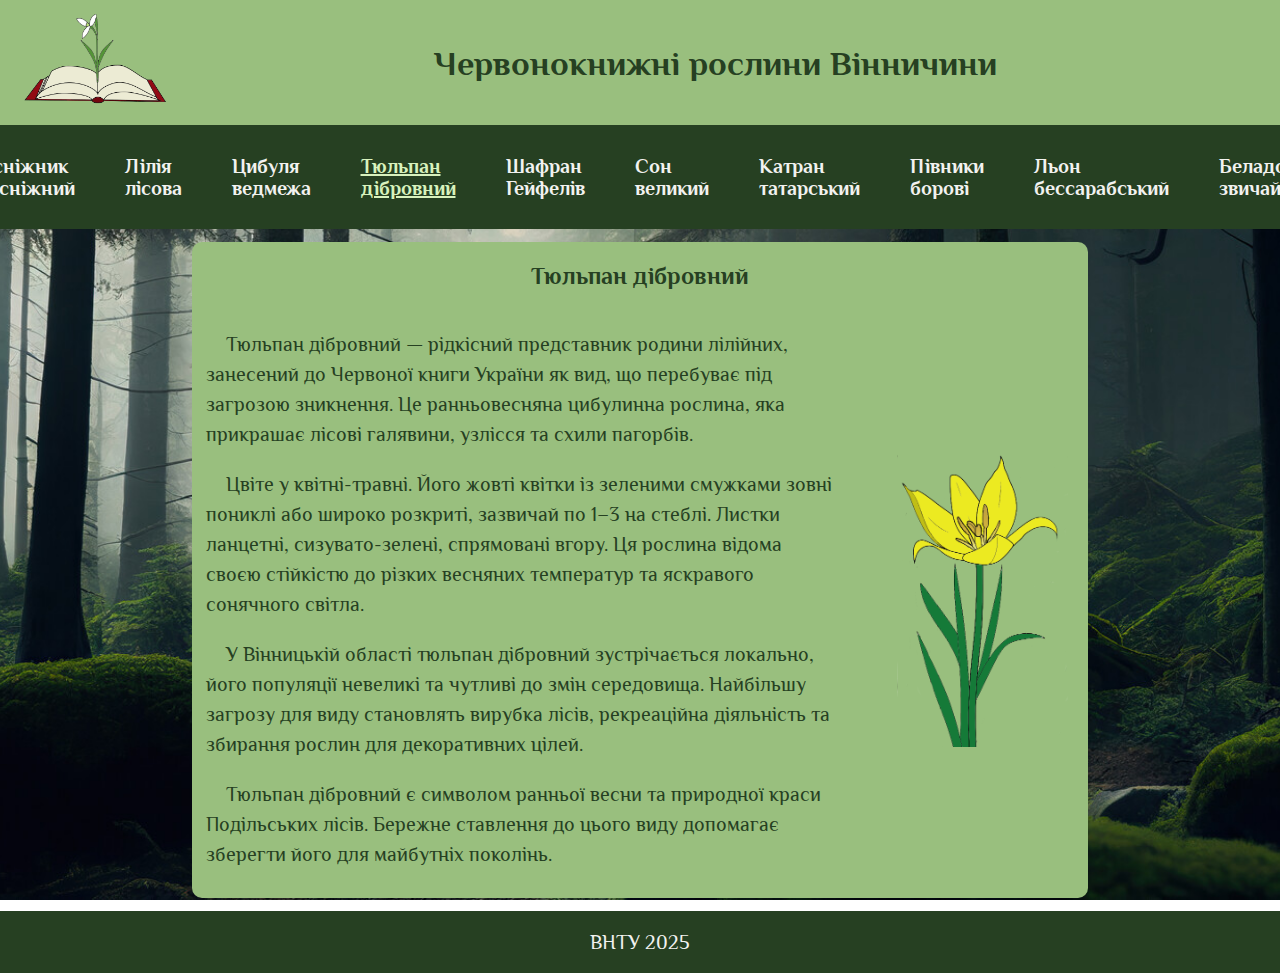
<file: tulip.html>
<!DOCTYPE html>
<html>
    <head>
        <title>Червонокнижні рослини Вінничини</title>
        <link rel="stylesheet" href="style.css">
        <link rel="icon" type="image/png" href="лого.png">
        <meta name="viewport" content="width=device-width, initial-scale=1">
        <link rel="preconnect" href="https://fonts.googleapis.com">
<link rel="preconnect" href="https://fonts.gstatic.com" crossorigin>
<link href="https://fonts.googleapis.com/css2?family=Philosopher:ital,wght@0,400;0,700;1,400;1,700&display=swap" rel="stylesheet">
    </head>
    <body>
        <header>
            <div class="up">
                <a href="index.html"><img src="лого.png" alt="logo"></a>
            <h1>Червонокнижні рослини Вінничини</h1>
            </div>
            <nav>
            <ul>
        <li><a href="galanthus.html">Підсніжник білосніжний</a></li>
        <li><a href="lily.html">Лілія лісова</a></li>
        <li><a href="allium.html">Цибуля ведмежа</a></li>
        <li><a href="tulip.html" class="active">Тюльпан дібровний</a></li>
        <li><a href="crocus.html">Шафран Гейфелів</a></li>
        <li><a href="pulsatilla.html">Сон великий</a></li>
        <li><a href="katran.html" >Катран татарський</a></li>
        <li><a href="iris.html">Півники борові</a></li>
        <li><a href="linum.html">Льон бессарабський</a></li>
        <li><a href="belladonna.html">Беладонна звичайна</a></li>
            </ul>
            </nav>
        </header>
        <main>
<h2>Тюльпан дібровний</h2>
        <div class="main">
        <div class="text">
            <p>Тюльпан дібровний — рідкісний представник родини лілійних, занесений до Червоної книги України як вид, що перебуває під загрозою зникнення. Це ранньовесняна цибулинна рослина, яка прикрашає лісові галявини, узлісся та схили пагорбів.</p>
            <p>Цвіте у квітні-травні. Його жовті квітки із зеленими смужками зовні пониклі або широко розкриті, зазвичай по 1–3 на стеблі. Листки ланцетні, сизувато-зелені, спрямовані вгору. Ця рослина відома своєю стійкістю до різких весняних температур та яскравого сонячного світла.</p>
             <p>У Вінницькій області тюльпан дібровний зустрічається локально, його популяції невеликі та чутливі до змін середовища. Найбільшу загрозу для виду становлять вирубка лісів, рекреаційна діяльність та збирання рослин для декоративних цілей.</p>
            <p>Тюльпан дібровний є символом ранньої весни та природної краси Подільських лісів. Бережне ставлення до цього виду допомагає зберегти його для майбутніх поколінь.</p>
        </div>
        <div class="image">
            <img src="тюльпан дібровний.png" alt="Тюльпан дібровний">
        </div>
        </div>
        </main>
        <footer>ВНТУ 2025</footer>
    </body>
</html>
</file>
<file: style.css>
html, body {
    height: 100%;
    margin: 0;

}

body {
    display: flex;
    flex-direction: column;
    min-height: 100vh;
    margin: 0;
    font-family: Arial, sans-serif;
    background: url("152656.jpg") no-repeat center center fixed;
    background-size: cover;
    font-family: "Philosopher", sans-serif;
}

.up {
    display: flex;
    align-items: center;
    justify-content: space-between;
    padding: 10px 20px;
    position: relative;
    background-color: #99BF7E;
}

.up img {
    width: 130px;
    height: auto;
}

.up h1 {
    font-size: 40px;
    margin: 0;
    text-align: center;
    flex: 1;
    color: #264022;
}

nav{
    background-color: #264022;
    padding: 20px;
}

nav ul {
    list-style: none;
    margin: 0;
    padding: 0;
    display: flex;
    justify-content: center;
}

nav li {
    margin: 0 15px;
}

nav a {
    text-decoration: none;
    font-weight: bold;
    padding: 10px;
    display: inline-block;
    color: #F2F2F0;
    font-size: 20px;
    
}
.active{
    color: #D8F2BD;
    text-decoration: underline;
}
nav a:hover {
    text-decoration: underline;
}

.text {
    max-width: 900px;
    margin: auto;
    font-size: 20px;
    line-height: 1.5;
    color: #264022;
    padding: 0 12px;
  margin: 0 auto;
}
.text p {
    text-indent: 1em;
}
.animation {
    max-width: 600px;
    height: 200px;
    margin: 20px auto;
}

footer {
    padding: 20px;
    text-align: center;
    background-color: #264022;
    color: #F2F2F0;
    font-size: 20px;
}

.main {
    display: flex;
    justify-content: center;
    align-items: center;
    max-width: 1000px;
    margin: 1% auto; 
    gap: 30px;
}
h2{
    text-align: center;
    color: #264022;
}
.main img{
    max-height: 300px;
    max-width: 290px;
    margin: 20px;
}
.main .text{
    max-width: 70%;
}
main{
    flex: 1;
    background-color: #99BF7E;
    margin-left: 15%;
    margin-right: 15%;
    margin-top: 1%;
    margin-bottom: 1%;
    border-radius: 10px;
}

.animation {
  max-width: 600px;
  width: 100%;
  margin: 20px auto;
  display: flex;
  align-items: center;
  justify-content: center;
  padding: 10px;
}
/* ===== Респонсивні медіа-запити ===== */
@media (min-width: 1201px) {
  .up img { width: 150px; }
  .up h1 { font-size: 34px; }
}

@media (max-width: 1200px) {
  .main { max-width: 900px; gap: 24px; }
  .main img { max-width: 260px; max-height: 280px; }
}

@media (max-width: 992px) {
  .up {
    padding: 8px 14px;
  }
  .up img { width: 120px; }
  .up h1 { font-size: 26px; }

  nav {
    padding: 14px;
  }
  nav ul {
    flex-wrap: wrap;
    gap: 8px;
  }
  nav li { margin: 6px 10px; }
  nav a { padding: 8px 10px; font-size: 15px; }

  .text { max-width: 820px; font-size: 15px; padding: 0 12px; }
  .main { max-width: 820px; gap: 20px; margin-left: 10%; margin-right: 10%; }
  .main .text { max-width: 60%; }

  .animation { height: auto; }
}

@media (max-width: 768px) {
  .up img { width: 100px; }
  .up h1 { font-size: 22px; padding: 0 6px; }

  nav ul {
    justify-content: center;
    gap: 6px;
  }
  nav a { padding: 6px 8px; font-size: 14px; }

  .main {
    flex-direction: column;
    align-items: center;
    margin-left: 5%;
    margin-right: 5%;
    gap: 16px;
  }
  .main img {
    max-width: 80%;
    height: auto;
    margin: 10px 0;
  }
  .main .text { max-width: 90%; }

  main {
    margin-left: 5%;
    margin-right: 5%;
    margin-top: 3%;
    margin-bottom: 3%;
    padding: 12px;
  }

  .text { font-size: 15px; line-height: 1.45; }
  footer { padding: 16px; }
}

@media (max-width: 576px) {
  .up img { width: 80px; }
  .up h1 { font-size: 18px; }

  nav { padding: 10px; }
  nav ul { flex-direction: row; flex-wrap: wrap; gap: 4px; }
  nav li { margin: 4px 6px; }
  nav a { padding: 6px 6px; font-size: 13px; display: inline-block; }

  .text { font-size: 14px; padding: 0 10px; max-width: 100%; }
  .main img { max-width: 100%; margin: 8px 0; }
  .main { margin-left: 3%; margin-right: 3%; gap: 12px; }

  .animation { height: auto; padding: 8px; }

  footer { padding: 12px; font-size: 14px; }
}

@media (max-width: 420px) {
  .up img { width: 70px; }
  .up h1 { font-size: 16px; }
  nav a { font-size: 12px; padding: 5px 6px; }
  .text { font-size: 13px; }
}
</file>
